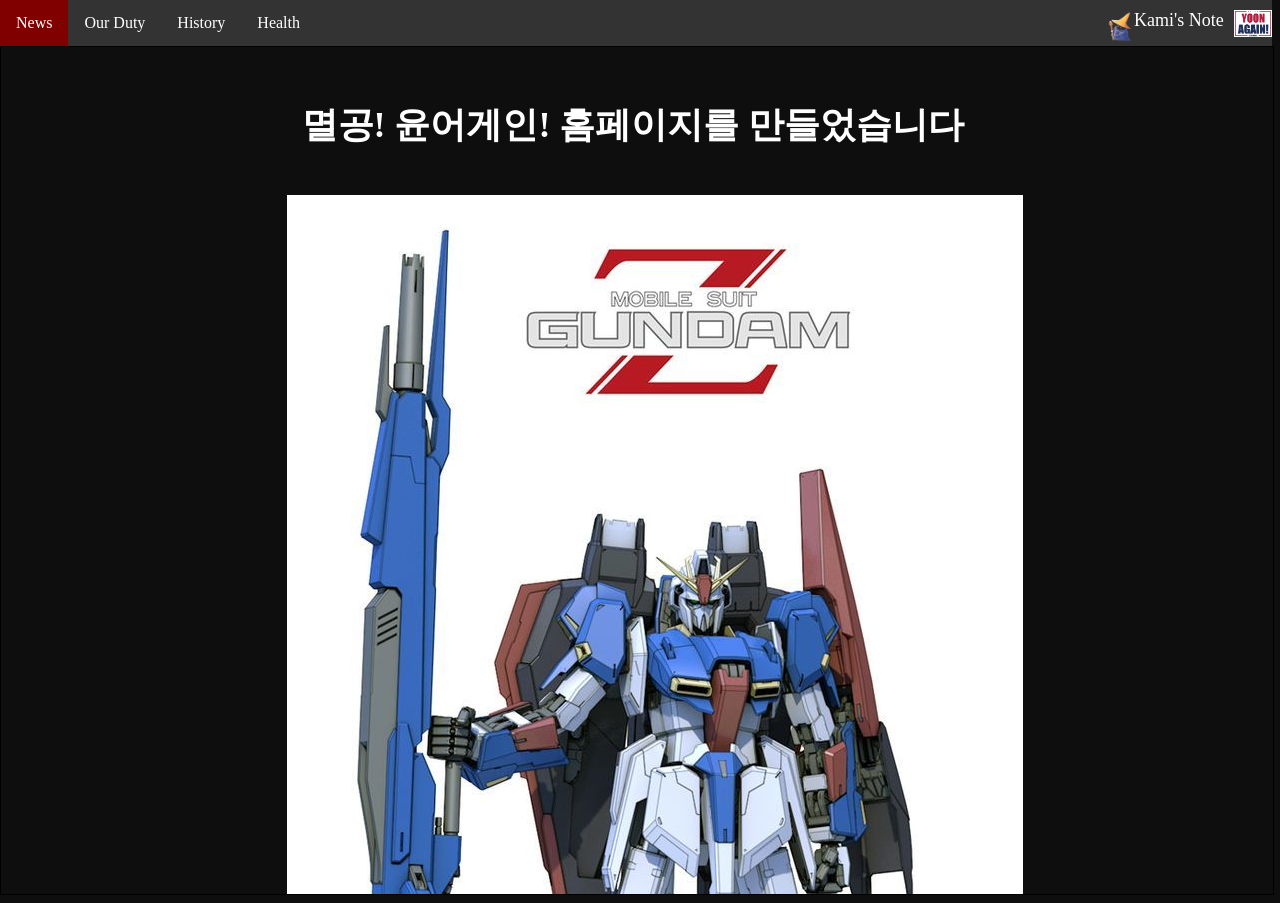
<file: index.html>
<html>
<head>
    <meta http-equiv="Content-Type" content="text/html; charset=utf-8">
    <title>Kami's Note</title>
    <!-- Favicon -->
    <link rel="icon" href="favicon.ico" type="image/x-icon">
    <link rel="shortcut icon" href="favicon.ico" type="image/x-icon">
    <link rel="apple-touch-icon" sizes="57x57" href="favicons/apple-icon-57x57.png">
    <link rel="apple-touch-icon" sizes="60x60" href="favicons/apple-icon-60x60.png">
    <link rel="apple-touch-icon" sizes="72x72" href="favicons/apple-icon-72x72.png">
    <link rel="apple-touch-icon" sizes="76x76" href="favicons/apple-icon-76x76.png">
    <link rel="apple-touch-icon" sizes="114x114" href="favicons/apple-icon-114x114.png">
    <link rel="apple-touch-icon" sizes="120x120" href="favicons/apple-icon-120x120.png">
    <link rel="apple-touch-icon" sizes="144x144" href="favicons/apple-icon-144x144.png">
    <link rel="apple-touch-icon" sizes="152x152" href="favicons/apple-icon-152x152.png">
    <link rel="apple-touch-icon" sizes="180x180" href="favicons/apple-icon-180x180.png">
    <link rel="icon" type="image/png" sizes="192x192" href="favicons/android-icon-192x192.png">
    <link rel="icon" type="image/png" sizes="32x32" href="favicons/favicon-32x32.png">
    <link rel="icon" type="image/png" sizes="96x96" href="favicons/favicon-96x96.png">
    <link rel="icon" type="image/png" sizes="16x16" href="favicons/favicon-16x16.png">
    <link rel="manifest" href="favicons/manifest.json">
    <meta name="msapplication-TileColor" content="#ffffff">
    <meta name="msapplication-TileImage" content="favicons/ms-icon-144x144.png">
    <meta name="theme-color" content="#ffffff">
    <div class="LoadCSS">
        <link href="CSS/zetta.css" rel="stylesheet" type="text/css">
    </div>
    <script src="javascript.js"></script>
</head>
<body style="overflow: hidden;">
    <!-- ******************* 메뉴 ******************* -->
    <div class="navbar">
            <a href="MainPage.html" onclick="changeUrl('?page=news')" target="MainScreen" class="menu-item active">News</a>
            <a href="Document/지금해야하는일.html" onclick="changeUrl('?page=ourduty')" target="MainScreen" class="menu-item">Our Duty</a>
            <div class="dropdown">
                <button class="dropbtn">History</button>
                <div class="dropdown-content">
                    <a href="Document/변희재와조원진.html" onclick="changeUrl('?page=history001')" target="MainScreen" class="menu-item">변희재와 조원진</a>
                    <a href="Document/김영삼과전두환.html" onclick="changeUrl('?page=history002')" target="MainScreen" class="menu-item">김영삼과 전두환</a>
                    <a href="Document/CorruptMedia.html" onclick="changeUrl('?page=history003')" target="MainScreen" class="menu-item">국내언론들</a>
                    <a href="#link" onclick="changeUrl('?page=history004')" target="" class="menu-item">추가중...</a>
                </div>
            </div>                    
            <a href="Document/Vitamin%20C.html" onclick="changeUrl('?page=vitaminc')" target="MainScreen" class="menu-item">Health</a>
            <!-- <a href="Document/Lachesis.html" onclick="changeUrl('?page=fatima')" target="MainScreen" class="menu-item">Program</a> -->
            <div style="float:right;font-size:18px;color:white;padding-top:10px;vertical-align: middle;">
                <img src="Img/YoonAgain.png" style="float:right;height:27px;bottom:15%;padding-left:10px;right:10px">
                Kami's Note 
            </div>
            <img src="Img/vivi.png" width="27px" style="padding-top:10px;float:right;bottom:13%">
    </div>
    <!-- ******************* 아이프레임 ******************* -->
    <iframe id="MainScreen" name="MainScreen" src="MainPage.html" width="100%" height="95%" style="border:1px solid black;"></iframe>
    <script>
    // 메뉴 클릭 시 active 클래스 토글
    const menuItems = document.querySelectorAll('.menu-item');
    menuItems.forEach(item => {
        item.addEventListener('click', function() {
            menuItems.forEach(i => i.classList.remove('active'));
            this.classList.add('active');
        });
    });
    ////////////////////////////////////
    // 현재 URL에서 쿼리 문자열을 가져옵니다.
    const queryString = window.location.search;

    // URLSearchParams 객체로 파싱
    const params = new URLSearchParams(queryString);
    const iframe = document.getElementById('MainScreen');
    
    if (params.has('page')) 
    {
        const page = params.get('page');
        let targetSrc = '';
        if (page === 'vitaminc') {
            targetSrc = 'Document/Vitamin%20C.html';
            iframe.src = targetSrc;
        }
        else if (page === 'ourduty') {
            targetSrc = 'Document/지금해야하는일.html';
            iframe.src = targetSrc;
        }
        else if (page === 'history001') {
            targetSrc = 'Document/변희재와조원진.html';
            iframe.src = targetSrc;
        }
        else if (page === 'history002') {
            targetSrc = 'Document/김영삼과전두환.html';
            iframe.src = targetSrc;
        }
        else if (page === 'history003') {
            targetSrc = 'Document/CorruptMedia.html';
            iframe.src = targetSrc;
        }
        else if (page === 'history004') {
            targetSrc = 'Document/CorruptMedia.html';
            iframe.src = targetSrc;
        }
        else if (page === 'fatima') {
            targetSrc = 'Document/Lachesis.html';
            iframe.src = targetSrc;
        }
        // 쿼리로 받은 페이지와 href가 일치하는 a.menu-item에 active 추가
        if (targetSrc) {
            menuItems.forEach(i => {
                // href 속성의 공백, 인코딩 등 비교를 위해 decodeURIComponent 사용
                if (decodeURIComponent(i.getAttribute('href')) === decodeURIComponent(targetSrc)) {
                    i.classList.add('active');
                } else {
                    i.classList.remove('active');
                }
            });
        }
    }       
    </script>
 
</body>
</html>
</file>
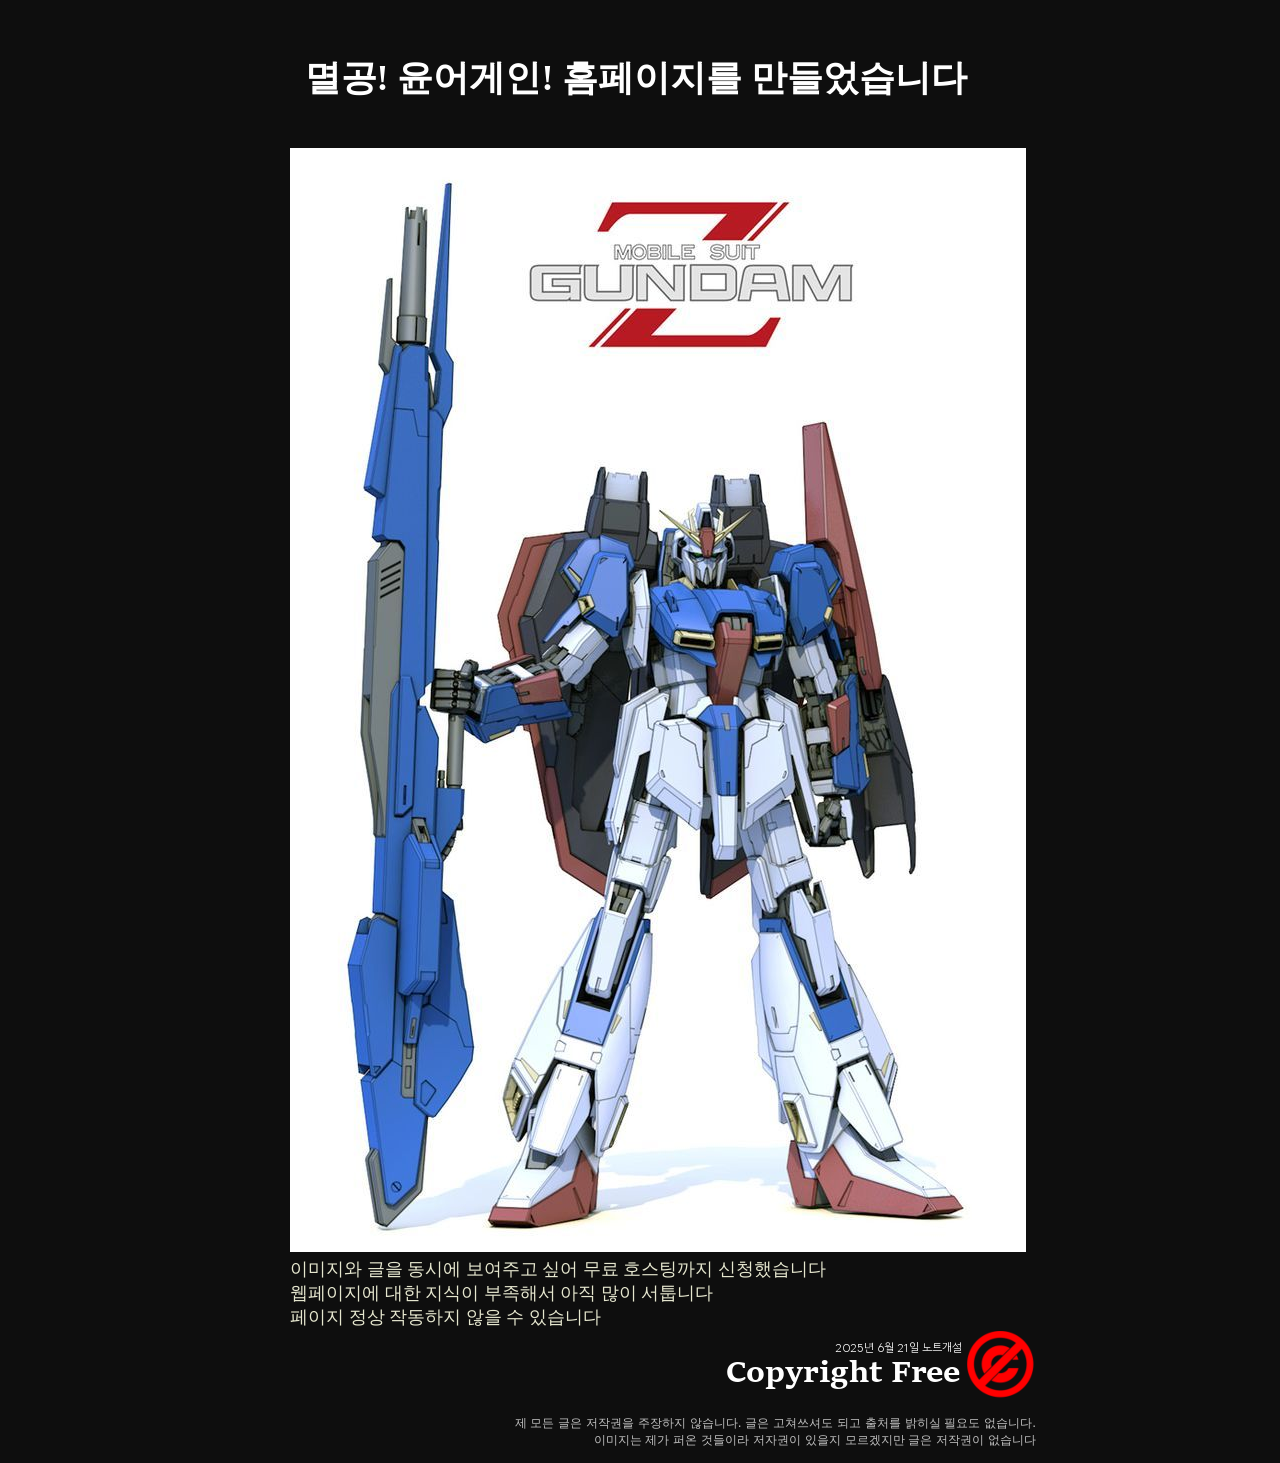
<file: MainPage.html>
<html>
    <head>
        <div class="LoadCSS">
            <link href="./CSS/button.css" rel="stylesheet" type="text/css">
            <link href="./CSS/zetta.css" rel="stylesheet" type="text/css">
        </div>
    </head>
    <body>
        <div style="margin:auto;width:800px;padding-top:30px">
            <h1 style="text-align: center;">멸공! 윤어게인! 홈페이지를 만들었습니다</h1>
            <div style="white-space: pre;">
            <img src="Img/Gundam027.jpg">
            이미지와 글을 동시에 보여주고 싶어 무료 호스팅까지 신청했습니다
            웹페이지에 대한 지식이 부족해서 아직 많이 서툽니다
            페이지 정상 작동하지 않을 수 있습니다
            <img src="Img/CopyrightFree.png" style="float:right">
            </div>
            <code style="float:right;color:silver;font-family: system-ui;font-size:12px;text-align: right;">
                제 모든 글은 저작권을 주장하지 않습니다. 글은 고쳐쓰셔도 되고 출처를 밝히실 필요도 없습니다.
                이미지는 제가 퍼온 것들이라 저자권이 있을지 모르겠지만 글은 저작권이 없습니다
            </code>
            </span>
        </div>
        <div style="height: 50px;"></div>


    </body>

</html>
</file>
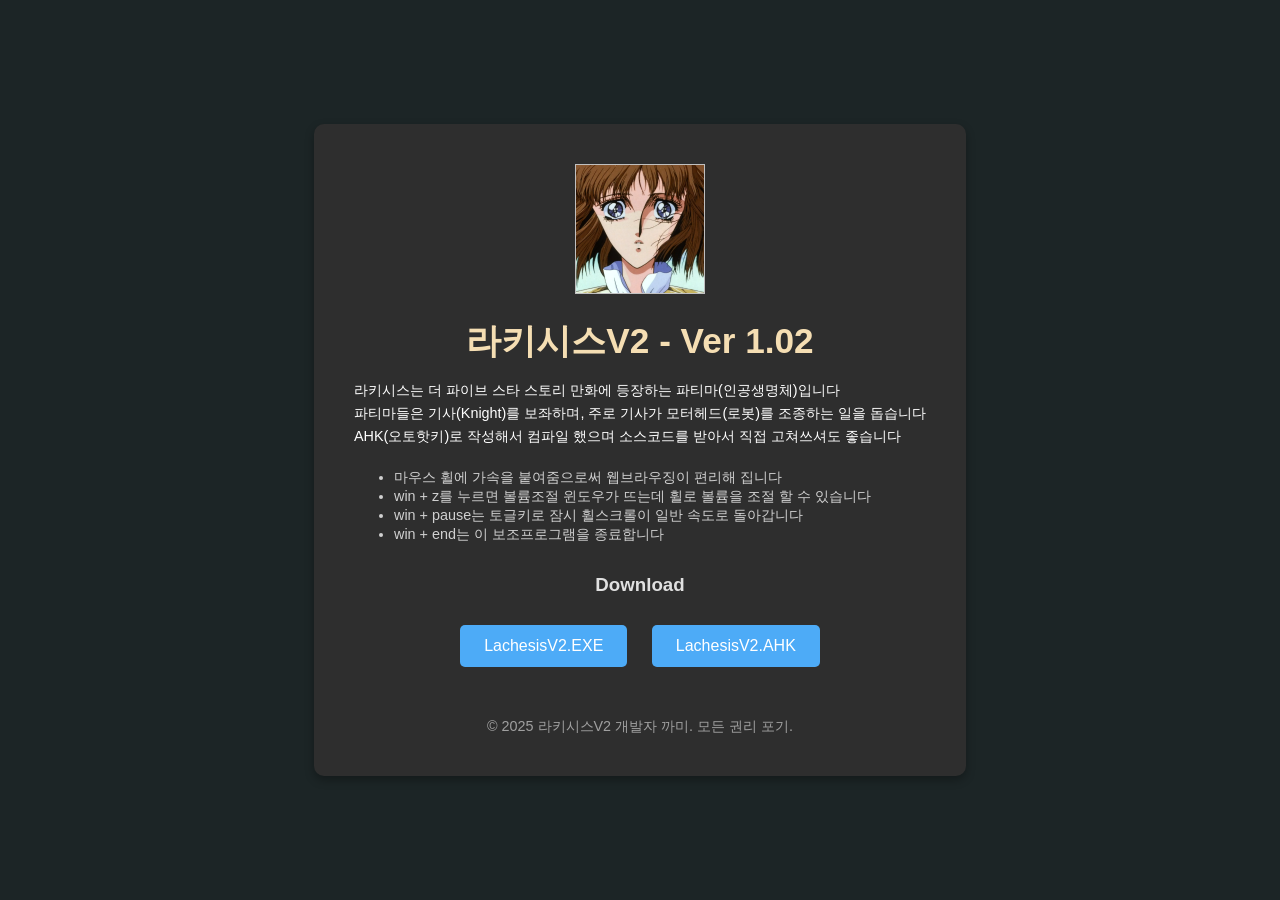
<file: Document/Lachesis.html>
<script type="text/javascript">
        var gk_isXlsx = false;
        var gk_xlsxFileLookup = {};
        var gk_fileData = {};
        function filledCell(cell) {
          return cell !== '' && cell != null;
        }
        function loadFileData(filename) {
        if (gk_isXlsx && gk_xlsxFileLookup[filename]) {
            try {
                var workbook = XLSX.read(gk_fileData[filename], { type: 'base64' });
                var firstSheetName = workbook.SheetNames[0];
                var worksheet = workbook.Sheets[firstSheetName];

                // Convert sheet to JSON to filter blank rows
                var jsonData = XLSX.utils.sheet_to_json(worksheet, { header: 1, blankrows: false, defval: '' });
                // Filter out blank rows (rows where all cells are empty, null, or undefined)
                var filteredData = jsonData.filter(row => row.some(filledCell));

                // Heuristic to find the header row by ignoring rows with fewer filled cells than the next row
                var headerRowIndex = filteredData.findIndex((row, index) =>
                  row.filter(filledCell).length >= filteredData[index + 1]?.filter(filledCell).length
                );
                // Fallback
                if (headerRowIndex === -1 || headerRowIndex > 25) {
                  headerRowIndex = 0;
                }

                // Convert filtered JSON back to CSV
                var csv = XLSX.utils.aoa_to_sheet(filteredData.slice(headerRowIndex)); // Create a new sheet from filtered array of arrays
                csv = XLSX.utils.sheet_to_csv(csv, { header: 1 });
                return csv;
            } catch (e) {
                console.error(e);
                return "";
            }
        }
        return gk_fileData[filename] || "";
        }
        </script><!DOCTYPE html>
<html lang="ko">
<head>
    <meta charset="UTF-8">
    <meta name="viewport" content="width=device-width, initial-scale=1.0">
    <title>라키시스 V2</title>
    <style>
        body {
            font-family: 'Arial', sans-serif;
            background-color: #1c2526;
            color: #e0e0e0;
            margin: 0;
            padding: 0;
            display: flex;
            justify-content: center;
            align-items: center;
            min-height: 100vh;
        }
        .container {
            max-width: 800px;
            background: #2e2e2e;
            padding: 40px;
            border-radius: 10px;
            box-shadow: 0 4px 10px rgba(0, 0, 0, 0.3);
            text-align: center;
        }
        h1 {
            color: #F5DEB3;
            font-size: 2.2em;
            margin-bottom: 10px;
        }
        h2 {
            color: #4dabf7;
            font-size: 1.5em;
            margin-bottom: 20px;
        }
        h2 {
            color: #4dabf7;
            font-size: 1.5em;
            margin-bottom: 20px;
        }
        p {
            line-height: 1.6;
            margin-bottom: 20px;
            font-size: 90%;
            color:white;
        }
        .download-section {
            margin-top: 30px;
        }
        .download-button {
            display: inline-block;
            padding: 12px 24px;
            margin: 10px;
            background-color: #4dabf7;
            color: #fff;
            text-decoration: none;
            border-radius: 5px;
            transition: background-color 0.3s;
        }
        .download-button:hover {
            background-color: #339af0;
        }
        footer {
            margin-top: 40px;
            font-size: 0.9em;
            color: #a0a0a0;
        }
    </style>
</head>
<body>
    <div class="container">
        <img src="../Img/Lachesis512.png" style="width: 128px;;border:1px solid silver" alt="TFSS의 라키시스 입니다">
        <h1>라키시스V2 - Ver 1.02</h1>
        <p style="text-align: left;">
            라키시스는 더 파이브 스타 스토리 만화에 등장하는 파티마(인공생명체)입니다 <br>
            파티마들은 기사(Knight)를 보좌하며, 주로 기사가 모터헤드(로봇)를 조종하는 일을 돕습니다 <br>
            AHK(오토핫키)로 작성해서 컴파일 했으며 소스코드를 받아서 직접 고쳐쓰셔도 좋습니다
            <list type="disc">
                <ul style="text-align: left;font-size:90%; color: #d0d0d0;">
                <li>마우스 휠에 가속을 붙여줌으로써 웹브라우징이 편리해 집니다</li>
                <li>win + z를 누르면 볼륨조절 윈도우가 뜨는데 휠로 볼륨을 조절 할 수 있습니다</li>
                <li>win + pause는 토글키로 잠시 휠스크롤이 일반 속도로 돌아갑니다</li>
                <li>win + end는 이 보조프로그램을 종료합니다</li>
            </ul>
            </list>
            
        </p>
        <div class="download-section">
            <h3>Download</h3>
            <a href="Down/LachesisV2.exe" class="download-button">LachesisV2.EXE</a>
            <a href="Down/LachesisV2.ahk" class="download-button">LachesisV2.AHK</a>
        </div>
        <footer>
            © 2025 라키시스V2 개발자 까미. 모든 권리 포기.
        </footer>
    </div>
</body>
</html>
</file>
<file: CSS/zetta.css>
blockquote {
    border-left: 4px solid rgb(11, 102, 240);
    height: 20px;
    padding-left: 8px;
}
code {
  white-space: pre;
}
.Spring {
      font-family: '210 sumusaleuibom';
}
body {
    margin-left: 0px;
    margin-top: 0px;
    background-color: #0e0e0e;
    color: #e5e6ce;
    font-size: 18px;    
}
a {
    color: cornflowerblue;
    text-decoration: none;
}
strong {
    color: burlywood;
}
h1,
h2,
h3,
h4,
h5 {
    color: white
}
.Zline
{  
  border: 1px outset red;
}

/* ------------- horizontal-menu ------------------------------------------------------------------------------------------ */
.navbar {
  overflow: hidden;
  background-color: #333;
}
.navbar a {
  float: left;
  font-size: 16px;
  color: white;
  text-align: center;
  padding: 14px 16px; 
  text-decoration: none;
}
 
.navbar a:hover:not(a:active), .dropdown:hover .dropbtn {
  background-color: gray;
} 

.navbar a:active {
  background-color: crimson;
  color: white;
}
.navbar a.active
{
  background-color: maroon;
  color:white;
}
.dropdown {
  float: left;
  overflow: hidden;
}

.dropdown .dropbtn {
  font-size: 16px;  
  border: none;
  outline: none;
  color: white;
  padding: 14px 16px;
  background-color: inherit;
  font-family: inherit;
  margin: 0;
}

.dropdown-content {
  display: none;
  position: absolute;
  background-color: #f9f9f9;
  min-width: 160px;
  box-shadow: 0px 8px 16px 0px rgba(0,0,0,0.2);
  color:#0e0e0e;
  z-index: 1;
}

.dropdown-content a {
  float: none;
  color: black;
  padding: 12px 16px;
  text-decoration: none;
  display: block;
  text-align: left;
}

.dropdown-content a:hover {
  background-color: gray;
}

.dropdown:hover .dropdown-content {
  display: block;
}
</file>
<file: CSS/button.css>
.button {
    background-color: red;
    border-radius: 5px;
    border: none;
    color: white;
    padding: 15px 32px;
    text-align: center;
    text-decoration: none;
    display: inline-block;
    font-size: 16px;
    margin: 4px 2px;
    cursor: pointer;
}

.button:hover {
    background-color: green;
}
</file>
